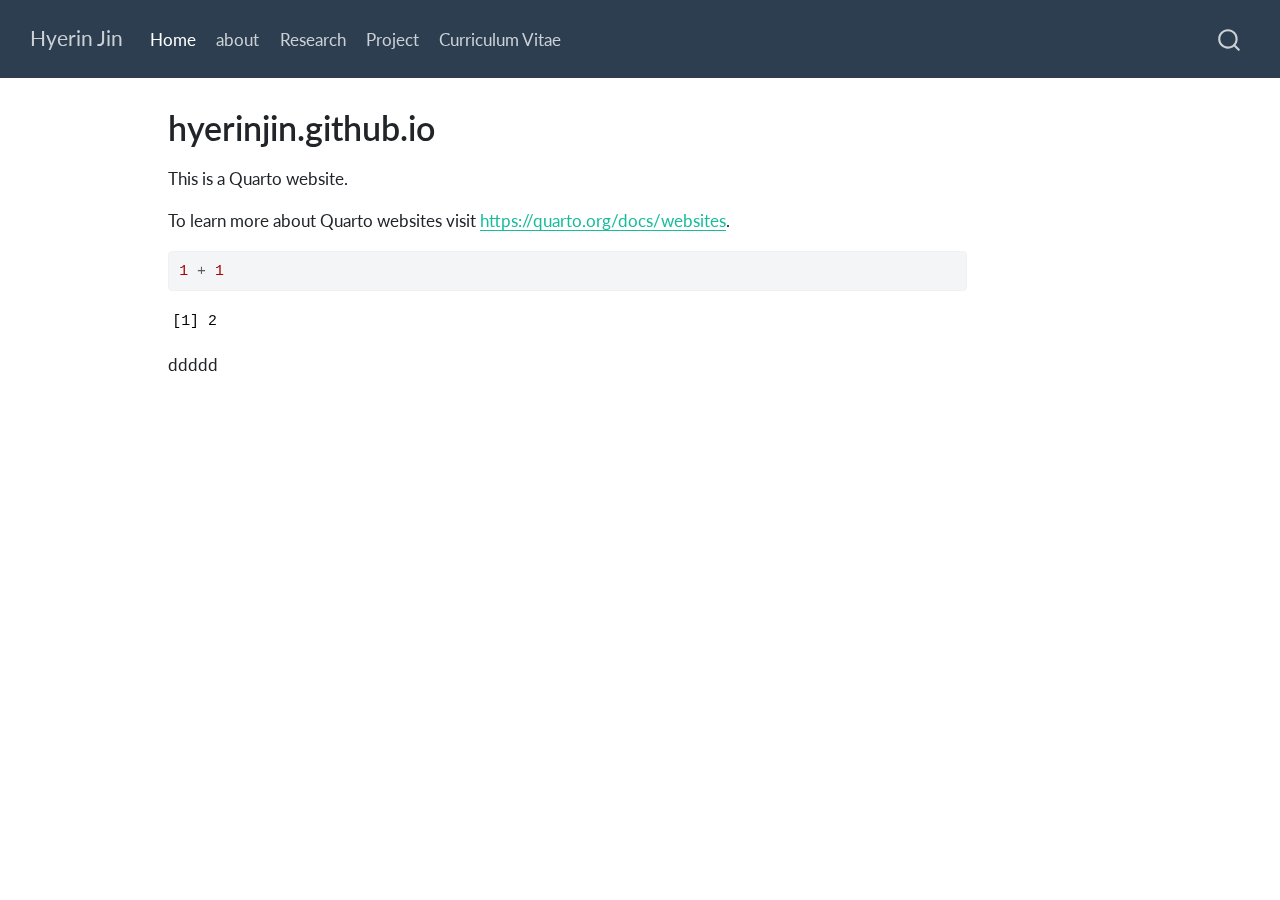
<file: index.html>
<!DOCTYPE html>
<html xmlns="http://www.w3.org/1999/xhtml" lang="en" xml:lang="en"><head>

<meta charset="utf-8">
<meta name="generator" content="quarto-1.5.4">

<meta name="viewport" content="width=device-width, initial-scale=1.0, user-scalable=yes">


<title>Hyerin Jin – hyerinjin.github.io</title>
<style>
code{white-space: pre-wrap;}
span.smallcaps{font-variant: small-caps;}
div.columns{display: flex; gap: min(4vw, 1.5em);}
div.column{flex: auto; overflow-x: auto;}
div.hanging-indent{margin-left: 1.5em; text-indent: -1.5em;}
ul.task-list{list-style: none;}
ul.task-list li input[type="checkbox"] {
  width: 0.8em;
  margin: 0 0.8em 0.2em -1em; /* quarto-specific, see https://github.com/quarto-dev/quarto-cli/issues/4556 */ 
  vertical-align: middle;
}
/* CSS for syntax highlighting */
pre > code.sourceCode { white-space: pre; position: relative; }
pre > code.sourceCode > span { line-height: 1.25; }
pre > code.sourceCode > span:empty { height: 1.2em; }
.sourceCode { overflow: visible; }
code.sourceCode > span { color: inherit; text-decoration: inherit; }
div.sourceCode { margin: 1em 0; }
pre.sourceCode { margin: 0; }
@media screen {
div.sourceCode { overflow: auto; }
}
@media print {
pre > code.sourceCode { white-space: pre-wrap; }
pre > code.sourceCode > span { text-indent: -5em; padding-left: 5em; }
}
pre.numberSource code
  { counter-reset: source-line 0; }
pre.numberSource code > span
  { position: relative; left: -4em; counter-increment: source-line; }
pre.numberSource code > span > a:first-child::before
  { content: counter(source-line);
    position: relative; left: -1em; text-align: right; vertical-align: baseline;
    border: none; display: inline-block;
    -webkit-touch-callout: none; -webkit-user-select: none;
    -khtml-user-select: none; -moz-user-select: none;
    -ms-user-select: none; user-select: none;
    padding: 0 4px; width: 4em;
  }
pre.numberSource { margin-left: 3em;  padding-left: 4px; }
div.sourceCode
  {   }
@media screen {
pre > code.sourceCode > span > a:first-child::before { text-decoration: underline; }
}
</style>


<script src="site_libs/quarto-nav/quarto-nav.js"></script>
<script src="site_libs/quarto-nav/headroom.min.js"></script>
<script src="site_libs/clipboard/clipboard.min.js"></script>
<script src="site_libs/quarto-search/autocomplete.umd.js"></script>
<script src="site_libs/quarto-search/fuse.min.js"></script>
<script src="site_libs/quarto-search/quarto-search.js"></script>
<meta name="quarto:offset" content="./">
<script src="site_libs/quarto-html/quarto.js"></script>
<script src="site_libs/quarto-html/popper.min.js"></script>
<script src="site_libs/quarto-html/tippy.umd.min.js"></script>
<script src="site_libs/quarto-html/anchor.min.js"></script>
<link href="site_libs/quarto-html/tippy.css" rel="stylesheet">
<link href="site_libs/quarto-html/quarto-syntax-highlighting.css" rel="stylesheet" id="quarto-text-highlighting-styles">
<script src="site_libs/bootstrap/bootstrap.min.js"></script>
<link href="site_libs/bootstrap/bootstrap-icons.css" rel="stylesheet">
<link href="site_libs/bootstrap/bootstrap.min.css" rel="stylesheet" id="quarto-bootstrap" data-mode="light">
<script id="quarto-search-options" type="application/json">{
  "location": "navbar",
  "copy-button": false,
  "collapse-after": 3,
  "panel-placement": "end",
  "type": "overlay",
  "limit": 50,
  "keyboard-shortcut": [
    "f",
    "/",
    "s"
  ],
  "show-item-context": false,
  "language": {
    "search-no-results-text": "No results",
    "search-matching-documents-text": "matching documents",
    "search-copy-link-title": "Copy link to search",
    "search-hide-matches-text": "Hide additional matches",
    "search-more-match-text": "more match in this document",
    "search-more-matches-text": "more matches in this document",
    "search-clear-button-title": "Clear",
    "search-text-placeholder": "",
    "search-detached-cancel-button-title": "Cancel",
    "search-submit-button-title": "Submit",
    "search-label": "Search"
  }
}</script>


<link rel="stylesheet" href="styles.css">
</head>

<body class="nav-fixed">

<div id="quarto-search-results"></div>
  <header id="quarto-header" class="headroom fixed-top">
    <nav class="navbar navbar-expand-lg " data-bs-theme="dark">
      <div class="navbar-container container-fluid">
      <div class="navbar-brand-container mx-auto">
    <a class="navbar-brand" href="./index.html">
    <span class="navbar-title">Hyerin Jin</span>
    </a>
  </div>
            <div id="quarto-search" class="" title="Search"></div>
          <button class="navbar-toggler" type="button" data-bs-toggle="collapse" data-bs-target="#navbarCollapse" aria-controls="navbarCollapse" aria-expanded="false" aria-label="Toggle navigation" onclick="if (window.quartoToggleHeadroom) { window.quartoToggleHeadroom(); }">
  <span class="navbar-toggler-icon"></span>
</button>
          <div class="collapse navbar-collapse" id="navbarCollapse">
            <ul class="navbar-nav navbar-nav-scroll me-auto">
  <li class="nav-item">
    <a class="nav-link active" href="./index.html" aria-current="page"> 
<span class="menu-text">Home</span></a>
  </li>  
  <li class="nav-item">
    <a class="nav-link" href="./about.html"> 
<span class="menu-text">about</span></a>
  </li>  
  <li class="nav-item">
    <a class="nav-link" href="./research.html"> 
<span class="menu-text">Research</span></a>
  </li>  
  <li class="nav-item">
    <a class="nav-link" href="./project.html"> 
<span class="menu-text">Project</span></a>
  </li>  
  <li class="nav-item">
    <a class="nav-link" href="./hyerin CV.pdf"> 
<span class="menu-text">Curriculum Vitae</span></a>
  </li>  
</ul>
          </div> <!-- /navcollapse -->
          <div class="quarto-navbar-tools">
</div>
      </div> <!-- /container-fluid -->
    </nav>
</header>
<!-- content -->
<div id="quarto-content" class="quarto-container page-columns page-rows-contents page-layout-article page-navbar">
<!-- sidebar -->
<!-- margin-sidebar -->
    <div id="quarto-margin-sidebar" class="sidebar margin-sidebar zindex-bottom">
        
    </div>
<!-- main -->
<main class="content" id="quarto-document-content">

<header id="title-block-header" class="quarto-title-block default">
<div class="quarto-title">
<h1 class="title">hyerinjin.github.io</h1>
</div>



<div class="quarto-title-meta">

    
  
    
  </div>
  


</header>


<p>This is a Quarto website.</p>
<p>To learn more about Quarto websites visit <a href="https://quarto.org/docs/websites" class="uri">https://quarto.org/docs/websites</a>.</p>
<div class="cell">
<div class="sourceCode cell-code" id="cb1"><pre class="sourceCode r code-with-copy"><code class="sourceCode r"><span id="cb1-1"><a href="#cb1-1" aria-hidden="true" tabindex="-1"></a><span class="dv">1</span> <span class="sc">+</span> <span class="dv">1</span></span></code><button title="Copy to Clipboard" class="code-copy-button"><i class="bi"></i></button></pre></div>
<div class="cell-output cell-output-stdout">
<pre><code>[1] 2</code></pre>
</div>
</div>
<p>ddddd</p>



</main> <!-- /main -->
<script id="quarto-html-after-body" type="application/javascript">
window.document.addEventListener("DOMContentLoaded", function (event) {
  const toggleBodyColorMode = (bsSheetEl) => {
    const mode = bsSheetEl.getAttribute("data-mode");
    const bodyEl = window.document.querySelector("body");
    if (mode === "dark") {
      bodyEl.classList.add("quarto-dark");
      bodyEl.classList.remove("quarto-light");
    } else {
      bodyEl.classList.add("quarto-light");
      bodyEl.classList.remove("quarto-dark");
    }
  }
  const toggleBodyColorPrimary = () => {
    const bsSheetEl = window.document.querySelector("link#quarto-bootstrap");
    if (bsSheetEl) {
      toggleBodyColorMode(bsSheetEl);
    }
  }
  toggleBodyColorPrimary();  
  const icon = "";
  const anchorJS = new window.AnchorJS();
  anchorJS.options = {
    placement: 'right',
    icon: icon
  };
  anchorJS.add('.anchored');
  const isCodeAnnotation = (el) => {
    for (const clz of el.classList) {
      if (clz.startsWith('code-annotation-')) {                     
        return true;
      }
    }
    return false;
  }
  const clipboard = new window.ClipboardJS('.code-copy-button', {
    text: function(trigger) {
      const codeEl = trigger.previousElementSibling.cloneNode(true);
      for (const childEl of codeEl.children) {
        if (isCodeAnnotation(childEl)) {
          childEl.remove();
        }
      }
      return codeEl.innerText;
    }
  });
  clipboard.on('success', function(e) {
    // button target
    const button = e.trigger;
    // don't keep focus
    button.blur();
    // flash "checked"
    button.classList.add('code-copy-button-checked');
    var currentTitle = button.getAttribute("title");
    button.setAttribute("title", "Copied!");
    let tooltip;
    if (window.bootstrap) {
      button.setAttribute("data-bs-toggle", "tooltip");
      button.setAttribute("data-bs-placement", "left");
      button.setAttribute("data-bs-title", "Copied!");
      tooltip = new bootstrap.Tooltip(button, 
        { trigger: "manual", 
          customClass: "code-copy-button-tooltip",
          offset: [0, -8]});
      tooltip.show();    
    }
    setTimeout(function() {
      if (tooltip) {
        tooltip.hide();
        button.removeAttribute("data-bs-title");
        button.removeAttribute("data-bs-toggle");
        button.removeAttribute("data-bs-placement");
      }
      button.setAttribute("title", currentTitle);
      button.classList.remove('code-copy-button-checked');
    }, 1000);
    // clear code selection
    e.clearSelection();
  });
  function tippyHover(el, contentFn, onTriggerFn, onUntriggerFn) {
    const config = {
      allowHTML: true,
      maxWidth: 500,
      delay: 100,
      arrow: false,
      appendTo: function(el) {
          return el.parentElement;
      },
      interactive: true,
      interactiveBorder: 10,
      theme: 'quarto',
      placement: 'bottom-start',
    };
    if (contentFn) {
      config.content = contentFn;
    }
    if (onTriggerFn) {
      config.onTrigger = onTriggerFn;
    }
    if (onUntriggerFn) {
      config.onUntrigger = onUntriggerFn;
    }
    window.tippy(el, config); 
  }
  const noterefs = window.document.querySelectorAll('a[role="doc-noteref"]');
  for (var i=0; i<noterefs.length; i++) {
    const ref = noterefs[i];
    tippyHover(ref, function() {
      // use id or data attribute instead here
      let href = ref.getAttribute('data-footnote-href') || ref.getAttribute('href');
      try { href = new URL(href).hash; } catch {}
      const id = href.replace(/^#\/?/, "");
      const note = window.document.getElementById(id);
      return note.innerHTML;
    });
  }
  const xrefs = window.document.querySelectorAll('a.quarto-xref');
  const processXRef = (id, note) => {
    // Strip column container classes
    const stripColumnClz = (el) => {
      el.classList.remove("page-full", "page-columns");
      if (el.children) {
        for (const child of el.children) {
          stripColumnClz(child);
        }
      }
    }
    stripColumnClz(note)
    if (id === null || id.startsWith('sec-')) {
      // Special case sections, only their first couple elements
      const container = document.createElement("div");
      if (note.children && note.children.length > 2) {
        container.appendChild(note.children[0].cloneNode(true));
        for (let i = 1; i < note.children.length; i++) {
          const child = note.children[i];
          if (child.tagName === "P" && child.innerText === "") {
            continue;
          } else {
            container.appendChild(child.cloneNode(true));
            break;
          }
        }
        if (window.Quarto?.typesetMath) {
          window.Quarto.typesetMath(container);
        }
        return container.innerHTML
      } else {
        if (window.Quarto?.typesetMath) {
          window.Quarto.typesetMath(note);
        }
        return note.innerHTML;
      }
    } else {
      // Remove any anchor links if they are present
      const anchorLink = note.querySelector('a.anchorjs-link');
      if (anchorLink) {
        anchorLink.remove();
      }
      if (window.Quarto?.typesetMath) {
        window.Quarto.typesetMath(note);
      }
      // TODO in 1.5, we should make sure this works without a callout special case
      if (note.classList.contains("callout")) {
        return note.outerHTML;
      } else {
        return note.innerHTML;
      }
    }
  }
  for (var i=0; i<xrefs.length; i++) {
    const xref = xrefs[i];
    tippyHover(xref, undefined, function(instance) {
      instance.disable();
      let url = xref.getAttribute('href');
      let hash = undefined; 
      if (url.startsWith('#')) {
        hash = url;
      } else {
        try { hash = new URL(url).hash; } catch {}
      }
      if (hash) {
        const id = hash.replace(/^#\/?/, "");
        const note = window.document.getElementById(id);
        if (note !== null) {
          try {
            const html = processXRef(id, note.cloneNode(true));
            instance.setContent(html);
          } finally {
            instance.enable();
            instance.show();
          }
        } else {
          // See if we can fetch this
          fetch(url.split('#')[0])
          .then(res => res.text())
          .then(html => {
            const parser = new DOMParser();
            const htmlDoc = parser.parseFromString(html, "text/html");
            const note = htmlDoc.getElementById(id);
            if (note !== null) {
              const html = processXRef(id, note);
              instance.setContent(html);
            } 
          }).finally(() => {
            instance.enable();
            instance.show();
          });
        }
      } else {
        // See if we can fetch a full url (with no hash to target)
        // This is a special case and we should probably do some content thinning / targeting
        fetch(url)
        .then(res => res.text())
        .then(html => {
          const parser = new DOMParser();
          const htmlDoc = parser.parseFromString(html, "text/html");
          const note = htmlDoc.querySelector('main.content');
          if (note !== null) {
            // This should only happen for chapter cross references
            // (since there is no id in the URL)
            // remove the first header
            if (note.children.length > 0 && note.children[0].tagName === "HEADER") {
              note.children[0].remove();
            }
            const html = processXRef(null, note);
            instance.setContent(html);
          } 
        }).finally(() => {
          instance.enable();
          instance.show();
        });
      }
    }, function(instance) {
    });
  }
      let selectedAnnoteEl;
      const selectorForAnnotation = ( cell, annotation) => {
        let cellAttr = 'data-code-cell="' + cell + '"';
        let lineAttr = 'data-code-annotation="' +  annotation + '"';
        const selector = 'span[' + cellAttr + '][' + lineAttr + ']';
        return selector;
      }
      const selectCodeLines = (annoteEl) => {
        const doc = window.document;
        const targetCell = annoteEl.getAttribute("data-target-cell");
        const targetAnnotation = annoteEl.getAttribute("data-target-annotation");
        const annoteSpan = window.document.querySelector(selectorForAnnotation(targetCell, targetAnnotation));
        const lines = annoteSpan.getAttribute("data-code-lines").split(",");
        const lineIds = lines.map((line) => {
          return targetCell + "-" + line;
        })
        let top = null;
        let height = null;
        let parent = null;
        if (lineIds.length > 0) {
            //compute the position of the single el (top and bottom and make a div)
            const el = window.document.getElementById(lineIds[0]);
            top = el.offsetTop;
            height = el.offsetHeight;
            parent = el.parentElement.parentElement;
          if (lineIds.length > 1) {
            const lastEl = window.document.getElementById(lineIds[lineIds.length - 1]);
            const bottom = lastEl.offsetTop + lastEl.offsetHeight;
            height = bottom - top;
          }
          if (top !== null && height !== null && parent !== null) {
            // cook up a div (if necessary) and position it 
            let div = window.document.getElementById("code-annotation-line-highlight");
            if (div === null) {
              div = window.document.createElement("div");
              div.setAttribute("id", "code-annotation-line-highlight");
              div.style.position = 'absolute';
              parent.appendChild(div);
            }
            div.style.top = top - 2 + "px";
            div.style.height = height + 4 + "px";
            div.style.left = 0;
            let gutterDiv = window.document.getElementById("code-annotation-line-highlight-gutter");
            if (gutterDiv === null) {
              gutterDiv = window.document.createElement("div");
              gutterDiv.setAttribute("id", "code-annotation-line-highlight-gutter");
              gutterDiv.style.position = 'absolute';
              const codeCell = window.document.getElementById(targetCell);
              const gutter = codeCell.querySelector('.code-annotation-gutter');
              gutter.appendChild(gutterDiv);
            }
            gutterDiv.style.top = top - 2 + "px";
            gutterDiv.style.height = height + 4 + "px";
          }
          selectedAnnoteEl = annoteEl;
        }
      };
      const unselectCodeLines = () => {
        const elementsIds = ["code-annotation-line-highlight", "code-annotation-line-highlight-gutter"];
        elementsIds.forEach((elId) => {
          const div = window.document.getElementById(elId);
          if (div) {
            div.remove();
          }
        });
        selectedAnnoteEl = undefined;
      };
        // Handle positioning of the toggle
    window.addEventListener(
      "resize",
      throttle(() => {
        elRect = undefined;
        if (selectedAnnoteEl) {
          selectCodeLines(selectedAnnoteEl);
        }
      }, 10)
    );
    function throttle(fn, ms) {
    let throttle = false;
    let timer;
      return (...args) => {
        if(!throttle) { // first call gets through
            fn.apply(this, args);
            throttle = true;
        } else { // all the others get throttled
            if(timer) clearTimeout(timer); // cancel #2
            timer = setTimeout(() => {
              fn.apply(this, args);
              timer = throttle = false;
            }, ms);
        }
      };
    }
      // Attach click handler to the DT
      const annoteDls = window.document.querySelectorAll('dt[data-target-cell]');
      for (const annoteDlNode of annoteDls) {
        annoteDlNode.addEventListener('click', (event) => {
          const clickedEl = event.target;
          if (clickedEl !== selectedAnnoteEl) {
            unselectCodeLines();
            const activeEl = window.document.querySelector('dt[data-target-cell].code-annotation-active');
            if (activeEl) {
              activeEl.classList.remove('code-annotation-active');
            }
            selectCodeLines(clickedEl);
            clickedEl.classList.add('code-annotation-active');
          } else {
            // Unselect the line
            unselectCodeLines();
            clickedEl.classList.remove('code-annotation-active');
          }
        });
      }
  const findCites = (el) => {
    const parentEl = el.parentElement;
    if (parentEl) {
      const cites = parentEl.dataset.cites;
      if (cites) {
        return {
          el,
          cites: cites.split(' ')
        };
      } else {
        return findCites(el.parentElement)
      }
    } else {
      return undefined;
    }
  };
  var bibliorefs = window.document.querySelectorAll('a[role="doc-biblioref"]');
  for (var i=0; i<bibliorefs.length; i++) {
    const ref = bibliorefs[i];
    const citeInfo = findCites(ref);
    if (citeInfo) {
      tippyHover(citeInfo.el, function() {
        var popup = window.document.createElement('div');
        citeInfo.cites.forEach(function(cite) {
          var citeDiv = window.document.createElement('div');
          citeDiv.classList.add('hanging-indent');
          citeDiv.classList.add('csl-entry');
          var biblioDiv = window.document.getElementById('ref-' + cite);
          if (biblioDiv) {
            citeDiv.innerHTML = biblioDiv.innerHTML;
          }
          popup.appendChild(citeDiv);
        });
        return popup.innerHTML;
      });
    }
  }
});
</script>
</div> <!-- /content -->




</body></html>
</file>
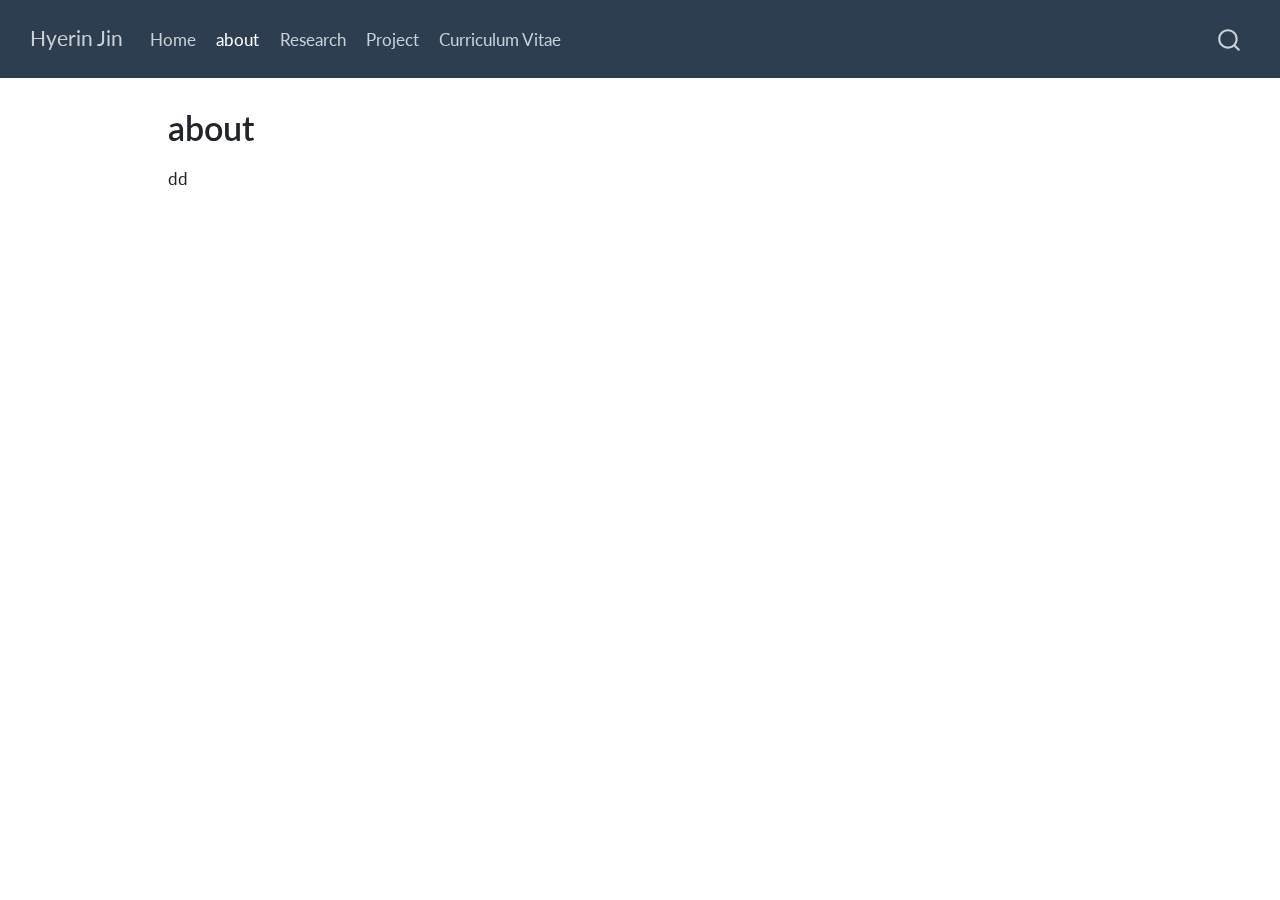
<file: about.html>
<!DOCTYPE html>
<html xmlns="http://www.w3.org/1999/xhtml" lang="en" xml:lang="en"><head>

<meta charset="utf-8">
<meta name="generator" content="quarto-1.5.4">

<meta name="viewport" content="width=device-width, initial-scale=1.0, user-scalable=yes">


<title>Hyerin Jin – about</title>
<style>
code{white-space: pre-wrap;}
span.smallcaps{font-variant: small-caps;}
div.columns{display: flex; gap: min(4vw, 1.5em);}
div.column{flex: auto; overflow-x: auto;}
div.hanging-indent{margin-left: 1.5em; text-indent: -1.5em;}
ul.task-list{list-style: none;}
ul.task-list li input[type="checkbox"] {
  width: 0.8em;
  margin: 0 0.8em 0.2em -1em; /* quarto-specific, see https://github.com/quarto-dev/quarto-cli/issues/4556 */ 
  vertical-align: middle;
}
</style>


<script src="site_libs/quarto-nav/quarto-nav.js"></script>
<script src="site_libs/quarto-nav/headroom.min.js"></script>
<script src="site_libs/clipboard/clipboard.min.js"></script>
<script src="site_libs/quarto-search/autocomplete.umd.js"></script>
<script src="site_libs/quarto-search/fuse.min.js"></script>
<script src="site_libs/quarto-search/quarto-search.js"></script>
<meta name="quarto:offset" content="./">
<script src="site_libs/quarto-html/quarto.js"></script>
<script src="site_libs/quarto-html/popper.min.js"></script>
<script src="site_libs/quarto-html/tippy.umd.min.js"></script>
<script src="site_libs/quarto-html/anchor.min.js"></script>
<link href="site_libs/quarto-html/tippy.css" rel="stylesheet">
<link href="site_libs/quarto-html/quarto-syntax-highlighting.css" rel="stylesheet" id="quarto-text-highlighting-styles">
<script src="site_libs/bootstrap/bootstrap.min.js"></script>
<link href="site_libs/bootstrap/bootstrap-icons.css" rel="stylesheet">
<link href="site_libs/bootstrap/bootstrap.min.css" rel="stylesheet" id="quarto-bootstrap" data-mode="light">
<script id="quarto-search-options" type="application/json">{
  "location": "navbar",
  "copy-button": false,
  "collapse-after": 3,
  "panel-placement": "end",
  "type": "overlay",
  "limit": 50,
  "keyboard-shortcut": [
    "f",
    "/",
    "s"
  ],
  "show-item-context": false,
  "language": {
    "search-no-results-text": "No results",
    "search-matching-documents-text": "matching documents",
    "search-copy-link-title": "Copy link to search",
    "search-hide-matches-text": "Hide additional matches",
    "search-more-match-text": "more match in this document",
    "search-more-matches-text": "more matches in this document",
    "search-clear-button-title": "Clear",
    "search-text-placeholder": "",
    "search-detached-cancel-button-title": "Cancel",
    "search-submit-button-title": "Submit",
    "search-label": "Search"
  }
}</script>


<link rel="stylesheet" href="styles.css">
</head>

<body class="nav-fixed">

<div id="quarto-search-results"></div>
  <header id="quarto-header" class="headroom fixed-top">
    <nav class="navbar navbar-expand-lg " data-bs-theme="dark">
      <div class="navbar-container container-fluid">
      <div class="navbar-brand-container mx-auto">
    <a class="navbar-brand" href="./index.html">
    <span class="navbar-title">Hyerin Jin</span>
    </a>
  </div>
            <div id="quarto-search" class="" title="Search"></div>
          <button class="navbar-toggler" type="button" data-bs-toggle="collapse" data-bs-target="#navbarCollapse" aria-controls="navbarCollapse" aria-expanded="false" aria-label="Toggle navigation" onclick="if (window.quartoToggleHeadroom) { window.quartoToggleHeadroom(); }">
  <span class="navbar-toggler-icon"></span>
</button>
          <div class="collapse navbar-collapse" id="navbarCollapse">
            <ul class="navbar-nav navbar-nav-scroll me-auto">
  <li class="nav-item">
    <a class="nav-link" href="./index.html"> 
<span class="menu-text">Home</span></a>
  </li>  
  <li class="nav-item">
    <a class="nav-link active" href="./about.html" aria-current="page"> 
<span class="menu-text">about</span></a>
  </li>  
  <li class="nav-item">
    <a class="nav-link" href="./research.html"> 
<span class="menu-text">Research</span></a>
  </li>  
  <li class="nav-item">
    <a class="nav-link" href="./project.html"> 
<span class="menu-text">Project</span></a>
  </li>  
  <li class="nav-item">
    <a class="nav-link" href="./hyerin CV.pdf"> 
<span class="menu-text">Curriculum Vitae</span></a>
  </li>  
</ul>
          </div> <!-- /navcollapse -->
          <div class="quarto-navbar-tools">
</div>
      </div> <!-- /container-fluid -->
    </nav>
</header>
<!-- content -->
<div id="quarto-content" class="quarto-container page-columns page-rows-contents page-layout-article page-navbar">
<!-- sidebar -->
<!-- margin-sidebar -->
    <div id="quarto-margin-sidebar" class="sidebar margin-sidebar zindex-bottom">
        
    </div>
<!-- main -->
<main class="content" id="quarto-document-content">

<header id="title-block-header" class="quarto-title-block default">
<div class="quarto-title">
<h1 class="title">about</h1>
</div>



<div class="quarto-title-meta">

    
  
    
  </div>
  


</header>


<p>dd</p>



</main> <!-- /main -->
<script id="quarto-html-after-body" type="application/javascript">
window.document.addEventListener("DOMContentLoaded", function (event) {
  const toggleBodyColorMode = (bsSheetEl) => {
    const mode = bsSheetEl.getAttribute("data-mode");
    const bodyEl = window.document.querySelector("body");
    if (mode === "dark") {
      bodyEl.classList.add("quarto-dark");
      bodyEl.classList.remove("quarto-light");
    } else {
      bodyEl.classList.add("quarto-light");
      bodyEl.classList.remove("quarto-dark");
    }
  }
  const toggleBodyColorPrimary = () => {
    const bsSheetEl = window.document.querySelector("link#quarto-bootstrap");
    if (bsSheetEl) {
      toggleBodyColorMode(bsSheetEl);
    }
  }
  toggleBodyColorPrimary();  
  const icon = "";
  const anchorJS = new window.AnchorJS();
  anchorJS.options = {
    placement: 'right',
    icon: icon
  };
  anchorJS.add('.anchored');
  const isCodeAnnotation = (el) => {
    for (const clz of el.classList) {
      if (clz.startsWith('code-annotation-')) {                     
        return true;
      }
    }
    return false;
  }
  const clipboard = new window.ClipboardJS('.code-copy-button', {
    text: function(trigger) {
      const codeEl = trigger.previousElementSibling.cloneNode(true);
      for (const childEl of codeEl.children) {
        if (isCodeAnnotation(childEl)) {
          childEl.remove();
        }
      }
      return codeEl.innerText;
    }
  });
  clipboard.on('success', function(e) {
    // button target
    const button = e.trigger;
    // don't keep focus
    button.blur();
    // flash "checked"
    button.classList.add('code-copy-button-checked');
    var currentTitle = button.getAttribute("title");
    button.setAttribute("title", "Copied!");
    let tooltip;
    if (window.bootstrap) {
      button.setAttribute("data-bs-toggle", "tooltip");
      button.setAttribute("data-bs-placement", "left");
      button.setAttribute("data-bs-title", "Copied!");
      tooltip = new bootstrap.Tooltip(button, 
        { trigger: "manual", 
          customClass: "code-copy-button-tooltip",
          offset: [0, -8]});
      tooltip.show();    
    }
    setTimeout(function() {
      if (tooltip) {
        tooltip.hide();
        button.removeAttribute("data-bs-title");
        button.removeAttribute("data-bs-toggle");
        button.removeAttribute("data-bs-placement");
      }
      button.setAttribute("title", currentTitle);
      button.classList.remove('code-copy-button-checked');
    }, 1000);
    // clear code selection
    e.clearSelection();
  });
  function tippyHover(el, contentFn, onTriggerFn, onUntriggerFn) {
    const config = {
      allowHTML: true,
      maxWidth: 500,
      delay: 100,
      arrow: false,
      appendTo: function(el) {
          return el.parentElement;
      },
      interactive: true,
      interactiveBorder: 10,
      theme: 'quarto',
      placement: 'bottom-start',
    };
    if (contentFn) {
      config.content = contentFn;
    }
    if (onTriggerFn) {
      config.onTrigger = onTriggerFn;
    }
    if (onUntriggerFn) {
      config.onUntrigger = onUntriggerFn;
    }
    window.tippy(el, config); 
  }
  const noterefs = window.document.querySelectorAll('a[role="doc-noteref"]');
  for (var i=0; i<noterefs.length; i++) {
    const ref = noterefs[i];
    tippyHover(ref, function() {
      // use id or data attribute instead here
      let href = ref.getAttribute('data-footnote-href') || ref.getAttribute('href');
      try { href = new URL(href).hash; } catch {}
      const id = href.replace(/^#\/?/, "");
      const note = window.document.getElementById(id);
      return note.innerHTML;
    });
  }
  const xrefs = window.document.querySelectorAll('a.quarto-xref');
  const processXRef = (id, note) => {
    // Strip column container classes
    const stripColumnClz = (el) => {
      el.classList.remove("page-full", "page-columns");
      if (el.children) {
        for (const child of el.children) {
          stripColumnClz(child);
        }
      }
    }
    stripColumnClz(note)
    if (id === null || id.startsWith('sec-')) {
      // Special case sections, only their first couple elements
      const container = document.createElement("div");
      if (note.children && note.children.length > 2) {
        container.appendChild(note.children[0].cloneNode(true));
        for (let i = 1; i < note.children.length; i++) {
          const child = note.children[i];
          if (child.tagName === "P" && child.innerText === "") {
            continue;
          } else {
            container.appendChild(child.cloneNode(true));
            break;
          }
        }
        if (window.Quarto?.typesetMath) {
          window.Quarto.typesetMath(container);
        }
        return container.innerHTML
      } else {
        if (window.Quarto?.typesetMath) {
          window.Quarto.typesetMath(note);
        }
        return note.innerHTML;
      }
    } else {
      // Remove any anchor links if they are present
      const anchorLink = note.querySelector('a.anchorjs-link');
      if (anchorLink) {
        anchorLink.remove();
      }
      if (window.Quarto?.typesetMath) {
        window.Quarto.typesetMath(note);
      }
      // TODO in 1.5, we should make sure this works without a callout special case
      if (note.classList.contains("callout")) {
        return note.outerHTML;
      } else {
        return note.innerHTML;
      }
    }
  }
  for (var i=0; i<xrefs.length; i++) {
    const xref = xrefs[i];
    tippyHover(xref, undefined, function(instance) {
      instance.disable();
      let url = xref.getAttribute('href');
      let hash = undefined; 
      if (url.startsWith('#')) {
        hash = url;
      } else {
        try { hash = new URL(url).hash; } catch {}
      }
      if (hash) {
        const id = hash.replace(/^#\/?/, "");
        const note = window.document.getElementById(id);
        if (note !== null) {
          try {
            const html = processXRef(id, note.cloneNode(true));
            instance.setContent(html);
          } finally {
            instance.enable();
            instance.show();
          }
        } else {
          // See if we can fetch this
          fetch(url.split('#')[0])
          .then(res => res.text())
          .then(html => {
            const parser = new DOMParser();
            const htmlDoc = parser.parseFromString(html, "text/html");
            const note = htmlDoc.getElementById(id);
            if (note !== null) {
              const html = processXRef(id, note);
              instance.setContent(html);
            } 
          }).finally(() => {
            instance.enable();
            instance.show();
          });
        }
      } else {
        // See if we can fetch a full url (with no hash to target)
        // This is a special case and we should probably do some content thinning / targeting
        fetch(url)
        .then(res => res.text())
        .then(html => {
          const parser = new DOMParser();
          const htmlDoc = parser.parseFromString(html, "text/html");
          const note = htmlDoc.querySelector('main.content');
          if (note !== null) {
            // This should only happen for chapter cross references
            // (since there is no id in the URL)
            // remove the first header
            if (note.children.length > 0 && note.children[0].tagName === "HEADER") {
              note.children[0].remove();
            }
            const html = processXRef(null, note);
            instance.setContent(html);
          } 
        }).finally(() => {
          instance.enable();
          instance.show();
        });
      }
    }, function(instance) {
    });
  }
      let selectedAnnoteEl;
      const selectorForAnnotation = ( cell, annotation) => {
        let cellAttr = 'data-code-cell="' + cell + '"';
        let lineAttr = 'data-code-annotation="' +  annotation + '"';
        const selector = 'span[' + cellAttr + '][' + lineAttr + ']';
        return selector;
      }
      const selectCodeLines = (annoteEl) => {
        const doc = window.document;
        const targetCell = annoteEl.getAttribute("data-target-cell");
        const targetAnnotation = annoteEl.getAttribute("data-target-annotation");
        const annoteSpan = window.document.querySelector(selectorForAnnotation(targetCell, targetAnnotation));
        const lines = annoteSpan.getAttribute("data-code-lines").split(",");
        const lineIds = lines.map((line) => {
          return targetCell + "-" + line;
        })
        let top = null;
        let height = null;
        let parent = null;
        if (lineIds.length > 0) {
            //compute the position of the single el (top and bottom and make a div)
            const el = window.document.getElementById(lineIds[0]);
            top = el.offsetTop;
            height = el.offsetHeight;
            parent = el.parentElement.parentElement;
          if (lineIds.length > 1) {
            const lastEl = window.document.getElementById(lineIds[lineIds.length - 1]);
            const bottom = lastEl.offsetTop + lastEl.offsetHeight;
            height = bottom - top;
          }
          if (top !== null && height !== null && parent !== null) {
            // cook up a div (if necessary) and position it 
            let div = window.document.getElementById("code-annotation-line-highlight");
            if (div === null) {
              div = window.document.createElement("div");
              div.setAttribute("id", "code-annotation-line-highlight");
              div.style.position = 'absolute';
              parent.appendChild(div);
            }
            div.style.top = top - 2 + "px";
            div.style.height = height + 4 + "px";
            div.style.left = 0;
            let gutterDiv = window.document.getElementById("code-annotation-line-highlight-gutter");
            if (gutterDiv === null) {
              gutterDiv = window.document.createElement("div");
              gutterDiv.setAttribute("id", "code-annotation-line-highlight-gutter");
              gutterDiv.style.position = 'absolute';
              const codeCell = window.document.getElementById(targetCell);
              const gutter = codeCell.querySelector('.code-annotation-gutter');
              gutter.appendChild(gutterDiv);
            }
            gutterDiv.style.top = top - 2 + "px";
            gutterDiv.style.height = height + 4 + "px";
          }
          selectedAnnoteEl = annoteEl;
        }
      };
      const unselectCodeLines = () => {
        const elementsIds = ["code-annotation-line-highlight", "code-annotation-line-highlight-gutter"];
        elementsIds.forEach((elId) => {
          const div = window.document.getElementById(elId);
          if (div) {
            div.remove();
          }
        });
        selectedAnnoteEl = undefined;
      };
        // Handle positioning of the toggle
    window.addEventListener(
      "resize",
      throttle(() => {
        elRect = undefined;
        if (selectedAnnoteEl) {
          selectCodeLines(selectedAnnoteEl);
        }
      }, 10)
    );
    function throttle(fn, ms) {
    let throttle = false;
    let timer;
      return (...args) => {
        if(!throttle) { // first call gets through
            fn.apply(this, args);
            throttle = true;
        } else { // all the others get throttled
            if(timer) clearTimeout(timer); // cancel #2
            timer = setTimeout(() => {
              fn.apply(this, args);
              timer = throttle = false;
            }, ms);
        }
      };
    }
      // Attach click handler to the DT
      const annoteDls = window.document.querySelectorAll('dt[data-target-cell]');
      for (const annoteDlNode of annoteDls) {
        annoteDlNode.addEventListener('click', (event) => {
          const clickedEl = event.target;
          if (clickedEl !== selectedAnnoteEl) {
            unselectCodeLines();
            const activeEl = window.document.querySelector('dt[data-target-cell].code-annotation-active');
            if (activeEl) {
              activeEl.classList.remove('code-annotation-active');
            }
            selectCodeLines(clickedEl);
            clickedEl.classList.add('code-annotation-active');
          } else {
            // Unselect the line
            unselectCodeLines();
            clickedEl.classList.remove('code-annotation-active');
          }
        });
      }
  const findCites = (el) => {
    const parentEl = el.parentElement;
    if (parentEl) {
      const cites = parentEl.dataset.cites;
      if (cites) {
        return {
          el,
          cites: cites.split(' ')
        };
      } else {
        return findCites(el.parentElement)
      }
    } else {
      return undefined;
    }
  };
  var bibliorefs = window.document.querySelectorAll('a[role="doc-biblioref"]');
  for (var i=0; i<bibliorefs.length; i++) {
    const ref = bibliorefs[i];
    const citeInfo = findCites(ref);
    if (citeInfo) {
      tippyHover(citeInfo.el, function() {
        var popup = window.document.createElement('div');
        citeInfo.cites.forEach(function(cite) {
          var citeDiv = window.document.createElement('div');
          citeDiv.classList.add('hanging-indent');
          citeDiv.classList.add('csl-entry');
          var biblioDiv = window.document.getElementById('ref-' + cite);
          if (biblioDiv) {
            citeDiv.innerHTML = biblioDiv.innerHTML;
          }
          popup.appendChild(citeDiv);
        });
        return popup.innerHTML;
      });
    }
  }
});
</script>
</div> <!-- /content -->




</body></html>
</file>
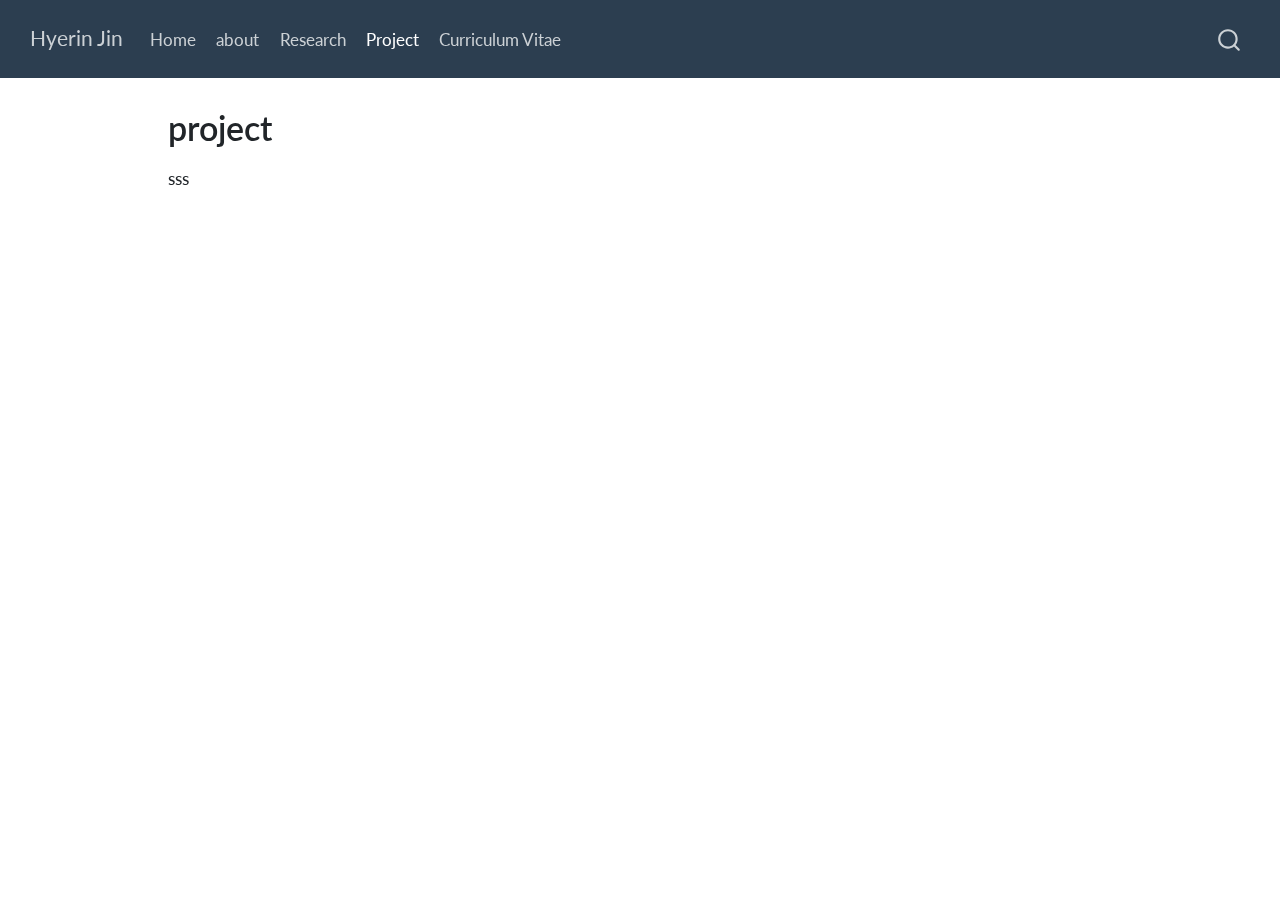
<file: project.html>
<!DOCTYPE html>
<html xmlns="http://www.w3.org/1999/xhtml" lang="en" xml:lang="en"><head>

<meta charset="utf-8">
<meta name="generator" content="quarto-1.5.4">

<meta name="viewport" content="width=device-width, initial-scale=1.0, user-scalable=yes">


<title>Hyerin Jin – project</title>
<style>
code{white-space: pre-wrap;}
span.smallcaps{font-variant: small-caps;}
div.columns{display: flex; gap: min(4vw, 1.5em);}
div.column{flex: auto; overflow-x: auto;}
div.hanging-indent{margin-left: 1.5em; text-indent: -1.5em;}
ul.task-list{list-style: none;}
ul.task-list li input[type="checkbox"] {
  width: 0.8em;
  margin: 0 0.8em 0.2em -1em; /* quarto-specific, see https://github.com/quarto-dev/quarto-cli/issues/4556 */ 
  vertical-align: middle;
}
</style>


<script src="site_libs/quarto-nav/quarto-nav.js"></script>
<script src="site_libs/quarto-nav/headroom.min.js"></script>
<script src="site_libs/clipboard/clipboard.min.js"></script>
<script src="site_libs/quarto-search/autocomplete.umd.js"></script>
<script src="site_libs/quarto-search/fuse.min.js"></script>
<script src="site_libs/quarto-search/quarto-search.js"></script>
<meta name="quarto:offset" content="./">
<script src="site_libs/quarto-html/quarto.js"></script>
<script src="site_libs/quarto-html/popper.min.js"></script>
<script src="site_libs/quarto-html/tippy.umd.min.js"></script>
<script src="site_libs/quarto-html/anchor.min.js"></script>
<link href="site_libs/quarto-html/tippy.css" rel="stylesheet">
<link href="site_libs/quarto-html/quarto-syntax-highlighting.css" rel="stylesheet" id="quarto-text-highlighting-styles">
<script src="site_libs/bootstrap/bootstrap.min.js"></script>
<link href="site_libs/bootstrap/bootstrap-icons.css" rel="stylesheet">
<link href="site_libs/bootstrap/bootstrap.min.css" rel="stylesheet" id="quarto-bootstrap" data-mode="light">
<script id="quarto-search-options" type="application/json">{
  "location": "navbar",
  "copy-button": false,
  "collapse-after": 3,
  "panel-placement": "end",
  "type": "overlay",
  "limit": 50,
  "keyboard-shortcut": [
    "f",
    "/",
    "s"
  ],
  "show-item-context": false,
  "language": {
    "search-no-results-text": "No results",
    "search-matching-documents-text": "matching documents",
    "search-copy-link-title": "Copy link to search",
    "search-hide-matches-text": "Hide additional matches",
    "search-more-match-text": "more match in this document",
    "search-more-matches-text": "more matches in this document",
    "search-clear-button-title": "Clear",
    "search-text-placeholder": "",
    "search-detached-cancel-button-title": "Cancel",
    "search-submit-button-title": "Submit",
    "search-label": "Search"
  }
}</script>


<link rel="stylesheet" href="styles.css">
</head>

<body class="nav-fixed">

<div id="quarto-search-results"></div>
  <header id="quarto-header" class="headroom fixed-top">
    <nav class="navbar navbar-expand-lg " data-bs-theme="dark">
      <div class="navbar-container container-fluid">
      <div class="navbar-brand-container mx-auto">
    <a class="navbar-brand" href="./index.html">
    <span class="navbar-title">Hyerin Jin</span>
    </a>
  </div>
            <div id="quarto-search" class="" title="Search"></div>
          <button class="navbar-toggler" type="button" data-bs-toggle="collapse" data-bs-target="#navbarCollapse" aria-controls="navbarCollapse" aria-expanded="false" aria-label="Toggle navigation" onclick="if (window.quartoToggleHeadroom) { window.quartoToggleHeadroom(); }">
  <span class="navbar-toggler-icon"></span>
</button>
          <div class="collapse navbar-collapse" id="navbarCollapse">
            <ul class="navbar-nav navbar-nav-scroll me-auto">
  <li class="nav-item">
    <a class="nav-link" href="./index.html"> 
<span class="menu-text">Home</span></a>
  </li>  
  <li class="nav-item">
    <a class="nav-link" href="./about.html"> 
<span class="menu-text">about</span></a>
  </li>  
  <li class="nav-item">
    <a class="nav-link" href="./research.html"> 
<span class="menu-text">Research</span></a>
  </li>  
  <li class="nav-item">
    <a class="nav-link active" href="./project.html" aria-current="page"> 
<span class="menu-text">Project</span></a>
  </li>  
  <li class="nav-item">
    <a class="nav-link" href="./hyerin CV.pdf"> 
<span class="menu-text">Curriculum Vitae</span></a>
  </li>  
</ul>
          </div> <!-- /navcollapse -->
          <div class="quarto-navbar-tools">
</div>
      </div> <!-- /container-fluid -->
    </nav>
</header>
<!-- content -->
<div id="quarto-content" class="quarto-container page-columns page-rows-contents page-layout-article page-navbar">
<!-- sidebar -->
<!-- margin-sidebar -->
    <div id="quarto-margin-sidebar" class="sidebar margin-sidebar zindex-bottom">
        
    </div>
<!-- main -->
<main class="content" id="quarto-document-content">

<header id="title-block-header" class="quarto-title-block default">
<div class="quarto-title">
<h1 class="title">project</h1>
</div>



<div class="quarto-title-meta">

    
  
    
  </div>
  


</header>


<p>sss</p>



</main> <!-- /main -->
<script id="quarto-html-after-body" type="application/javascript">
window.document.addEventListener("DOMContentLoaded", function (event) {
  const toggleBodyColorMode = (bsSheetEl) => {
    const mode = bsSheetEl.getAttribute("data-mode");
    const bodyEl = window.document.querySelector("body");
    if (mode === "dark") {
      bodyEl.classList.add("quarto-dark");
      bodyEl.classList.remove("quarto-light");
    } else {
      bodyEl.classList.add("quarto-light");
      bodyEl.classList.remove("quarto-dark");
    }
  }
  const toggleBodyColorPrimary = () => {
    const bsSheetEl = window.document.querySelector("link#quarto-bootstrap");
    if (bsSheetEl) {
      toggleBodyColorMode(bsSheetEl);
    }
  }
  toggleBodyColorPrimary();  
  const icon = "";
  const anchorJS = new window.AnchorJS();
  anchorJS.options = {
    placement: 'right',
    icon: icon
  };
  anchorJS.add('.anchored');
  const isCodeAnnotation = (el) => {
    for (const clz of el.classList) {
      if (clz.startsWith('code-annotation-')) {                     
        return true;
      }
    }
    return false;
  }
  const clipboard = new window.ClipboardJS('.code-copy-button', {
    text: function(trigger) {
      const codeEl = trigger.previousElementSibling.cloneNode(true);
      for (const childEl of codeEl.children) {
        if (isCodeAnnotation(childEl)) {
          childEl.remove();
        }
      }
      return codeEl.innerText;
    }
  });
  clipboard.on('success', function(e) {
    // button target
    const button = e.trigger;
    // don't keep focus
    button.blur();
    // flash "checked"
    button.classList.add('code-copy-button-checked');
    var currentTitle = button.getAttribute("title");
    button.setAttribute("title", "Copied!");
    let tooltip;
    if (window.bootstrap) {
      button.setAttribute("data-bs-toggle", "tooltip");
      button.setAttribute("data-bs-placement", "left");
      button.setAttribute("data-bs-title", "Copied!");
      tooltip = new bootstrap.Tooltip(button, 
        { trigger: "manual", 
          customClass: "code-copy-button-tooltip",
          offset: [0, -8]});
      tooltip.show();    
    }
    setTimeout(function() {
      if (tooltip) {
        tooltip.hide();
        button.removeAttribute("data-bs-title");
        button.removeAttribute("data-bs-toggle");
        button.removeAttribute("data-bs-placement");
      }
      button.setAttribute("title", currentTitle);
      button.classList.remove('code-copy-button-checked');
    }, 1000);
    // clear code selection
    e.clearSelection();
  });
  function tippyHover(el, contentFn, onTriggerFn, onUntriggerFn) {
    const config = {
      allowHTML: true,
      maxWidth: 500,
      delay: 100,
      arrow: false,
      appendTo: function(el) {
          return el.parentElement;
      },
      interactive: true,
      interactiveBorder: 10,
      theme: 'quarto',
      placement: 'bottom-start',
    };
    if (contentFn) {
      config.content = contentFn;
    }
    if (onTriggerFn) {
      config.onTrigger = onTriggerFn;
    }
    if (onUntriggerFn) {
      config.onUntrigger = onUntriggerFn;
    }
    window.tippy(el, config); 
  }
  const noterefs = window.document.querySelectorAll('a[role="doc-noteref"]');
  for (var i=0; i<noterefs.length; i++) {
    const ref = noterefs[i];
    tippyHover(ref, function() {
      // use id or data attribute instead here
      let href = ref.getAttribute('data-footnote-href') || ref.getAttribute('href');
      try { href = new URL(href).hash; } catch {}
      const id = href.replace(/^#\/?/, "");
      const note = window.document.getElementById(id);
      return note.innerHTML;
    });
  }
  const xrefs = window.document.querySelectorAll('a.quarto-xref');
  const processXRef = (id, note) => {
    // Strip column container classes
    const stripColumnClz = (el) => {
      el.classList.remove("page-full", "page-columns");
      if (el.children) {
        for (const child of el.children) {
          stripColumnClz(child);
        }
      }
    }
    stripColumnClz(note)
    if (id === null || id.startsWith('sec-')) {
      // Special case sections, only their first couple elements
      const container = document.createElement("div");
      if (note.children && note.children.length > 2) {
        container.appendChild(note.children[0].cloneNode(true));
        for (let i = 1; i < note.children.length; i++) {
          const child = note.children[i];
          if (child.tagName === "P" && child.innerText === "") {
            continue;
          } else {
            container.appendChild(child.cloneNode(true));
            break;
          }
        }
        if (window.Quarto?.typesetMath) {
          window.Quarto.typesetMath(container);
        }
        return container.innerHTML
      } else {
        if (window.Quarto?.typesetMath) {
          window.Quarto.typesetMath(note);
        }
        return note.innerHTML;
      }
    } else {
      // Remove any anchor links if they are present
      const anchorLink = note.querySelector('a.anchorjs-link');
      if (anchorLink) {
        anchorLink.remove();
      }
      if (window.Quarto?.typesetMath) {
        window.Quarto.typesetMath(note);
      }
      // TODO in 1.5, we should make sure this works without a callout special case
      if (note.classList.contains("callout")) {
        return note.outerHTML;
      } else {
        return note.innerHTML;
      }
    }
  }
  for (var i=0; i<xrefs.length; i++) {
    const xref = xrefs[i];
    tippyHover(xref, undefined, function(instance) {
      instance.disable();
      let url = xref.getAttribute('href');
      let hash = undefined; 
      if (url.startsWith('#')) {
        hash = url;
      } else {
        try { hash = new URL(url).hash; } catch {}
      }
      if (hash) {
        const id = hash.replace(/^#\/?/, "");
        const note = window.document.getElementById(id);
        if (note !== null) {
          try {
            const html = processXRef(id, note.cloneNode(true));
            instance.setContent(html);
          } finally {
            instance.enable();
            instance.show();
          }
        } else {
          // See if we can fetch this
          fetch(url.split('#')[0])
          .then(res => res.text())
          .then(html => {
            const parser = new DOMParser();
            const htmlDoc = parser.parseFromString(html, "text/html");
            const note = htmlDoc.getElementById(id);
            if (note !== null) {
              const html = processXRef(id, note);
              instance.setContent(html);
            } 
          }).finally(() => {
            instance.enable();
            instance.show();
          });
        }
      } else {
        // See if we can fetch a full url (with no hash to target)
        // This is a special case and we should probably do some content thinning / targeting
        fetch(url)
        .then(res => res.text())
        .then(html => {
          const parser = new DOMParser();
          const htmlDoc = parser.parseFromString(html, "text/html");
          const note = htmlDoc.querySelector('main.content');
          if (note !== null) {
            // This should only happen for chapter cross references
            // (since there is no id in the URL)
            // remove the first header
            if (note.children.length > 0 && note.children[0].tagName === "HEADER") {
              note.children[0].remove();
            }
            const html = processXRef(null, note);
            instance.setContent(html);
          } 
        }).finally(() => {
          instance.enable();
          instance.show();
        });
      }
    }, function(instance) {
    });
  }
      let selectedAnnoteEl;
      const selectorForAnnotation = ( cell, annotation) => {
        let cellAttr = 'data-code-cell="' + cell + '"';
        let lineAttr = 'data-code-annotation="' +  annotation + '"';
        const selector = 'span[' + cellAttr + '][' + lineAttr + ']';
        return selector;
      }
      const selectCodeLines = (annoteEl) => {
        const doc = window.document;
        const targetCell = annoteEl.getAttribute("data-target-cell");
        const targetAnnotation = annoteEl.getAttribute("data-target-annotation");
        const annoteSpan = window.document.querySelector(selectorForAnnotation(targetCell, targetAnnotation));
        const lines = annoteSpan.getAttribute("data-code-lines").split(",");
        const lineIds = lines.map((line) => {
          return targetCell + "-" + line;
        })
        let top = null;
        let height = null;
        let parent = null;
        if (lineIds.length > 0) {
            //compute the position of the single el (top and bottom and make a div)
            const el = window.document.getElementById(lineIds[0]);
            top = el.offsetTop;
            height = el.offsetHeight;
            parent = el.parentElement.parentElement;
          if (lineIds.length > 1) {
            const lastEl = window.document.getElementById(lineIds[lineIds.length - 1]);
            const bottom = lastEl.offsetTop + lastEl.offsetHeight;
            height = bottom - top;
          }
          if (top !== null && height !== null && parent !== null) {
            // cook up a div (if necessary) and position it 
            let div = window.document.getElementById("code-annotation-line-highlight");
            if (div === null) {
              div = window.document.createElement("div");
              div.setAttribute("id", "code-annotation-line-highlight");
              div.style.position = 'absolute';
              parent.appendChild(div);
            }
            div.style.top = top - 2 + "px";
            div.style.height = height + 4 + "px";
            div.style.left = 0;
            let gutterDiv = window.document.getElementById("code-annotation-line-highlight-gutter");
            if (gutterDiv === null) {
              gutterDiv = window.document.createElement("div");
              gutterDiv.setAttribute("id", "code-annotation-line-highlight-gutter");
              gutterDiv.style.position = 'absolute';
              const codeCell = window.document.getElementById(targetCell);
              const gutter = codeCell.querySelector('.code-annotation-gutter');
              gutter.appendChild(gutterDiv);
            }
            gutterDiv.style.top = top - 2 + "px";
            gutterDiv.style.height = height + 4 + "px";
          }
          selectedAnnoteEl = annoteEl;
        }
      };
      const unselectCodeLines = () => {
        const elementsIds = ["code-annotation-line-highlight", "code-annotation-line-highlight-gutter"];
        elementsIds.forEach((elId) => {
          const div = window.document.getElementById(elId);
          if (div) {
            div.remove();
          }
        });
        selectedAnnoteEl = undefined;
      };
        // Handle positioning of the toggle
    window.addEventListener(
      "resize",
      throttle(() => {
        elRect = undefined;
        if (selectedAnnoteEl) {
          selectCodeLines(selectedAnnoteEl);
        }
      }, 10)
    );
    function throttle(fn, ms) {
    let throttle = false;
    let timer;
      return (...args) => {
        if(!throttle) { // first call gets through
            fn.apply(this, args);
            throttle = true;
        } else { // all the others get throttled
            if(timer) clearTimeout(timer); // cancel #2
            timer = setTimeout(() => {
              fn.apply(this, args);
              timer = throttle = false;
            }, ms);
        }
      };
    }
      // Attach click handler to the DT
      const annoteDls = window.document.querySelectorAll('dt[data-target-cell]');
      for (const annoteDlNode of annoteDls) {
        annoteDlNode.addEventListener('click', (event) => {
          const clickedEl = event.target;
          if (clickedEl !== selectedAnnoteEl) {
            unselectCodeLines();
            const activeEl = window.document.querySelector('dt[data-target-cell].code-annotation-active');
            if (activeEl) {
              activeEl.classList.remove('code-annotation-active');
            }
            selectCodeLines(clickedEl);
            clickedEl.classList.add('code-annotation-active');
          } else {
            // Unselect the line
            unselectCodeLines();
            clickedEl.classList.remove('code-annotation-active');
          }
        });
      }
  const findCites = (el) => {
    const parentEl = el.parentElement;
    if (parentEl) {
      const cites = parentEl.dataset.cites;
      if (cites) {
        return {
          el,
          cites: cites.split(' ')
        };
      } else {
        return findCites(el.parentElement)
      }
    } else {
      return undefined;
    }
  };
  var bibliorefs = window.document.querySelectorAll('a[role="doc-biblioref"]');
  for (var i=0; i<bibliorefs.length; i++) {
    const ref = bibliorefs[i];
    const citeInfo = findCites(ref);
    if (citeInfo) {
      tippyHover(citeInfo.el, function() {
        var popup = window.document.createElement('div');
        citeInfo.cites.forEach(function(cite) {
          var citeDiv = window.document.createElement('div');
          citeDiv.classList.add('hanging-indent');
          citeDiv.classList.add('csl-entry');
          var biblioDiv = window.document.getElementById('ref-' + cite);
          if (biblioDiv) {
            citeDiv.innerHTML = biblioDiv.innerHTML;
          }
          popup.appendChild(citeDiv);
        });
        return popup.innerHTML;
      });
    }
  }
});
</script>
</div> <!-- /content -->




</body></html>
</file>
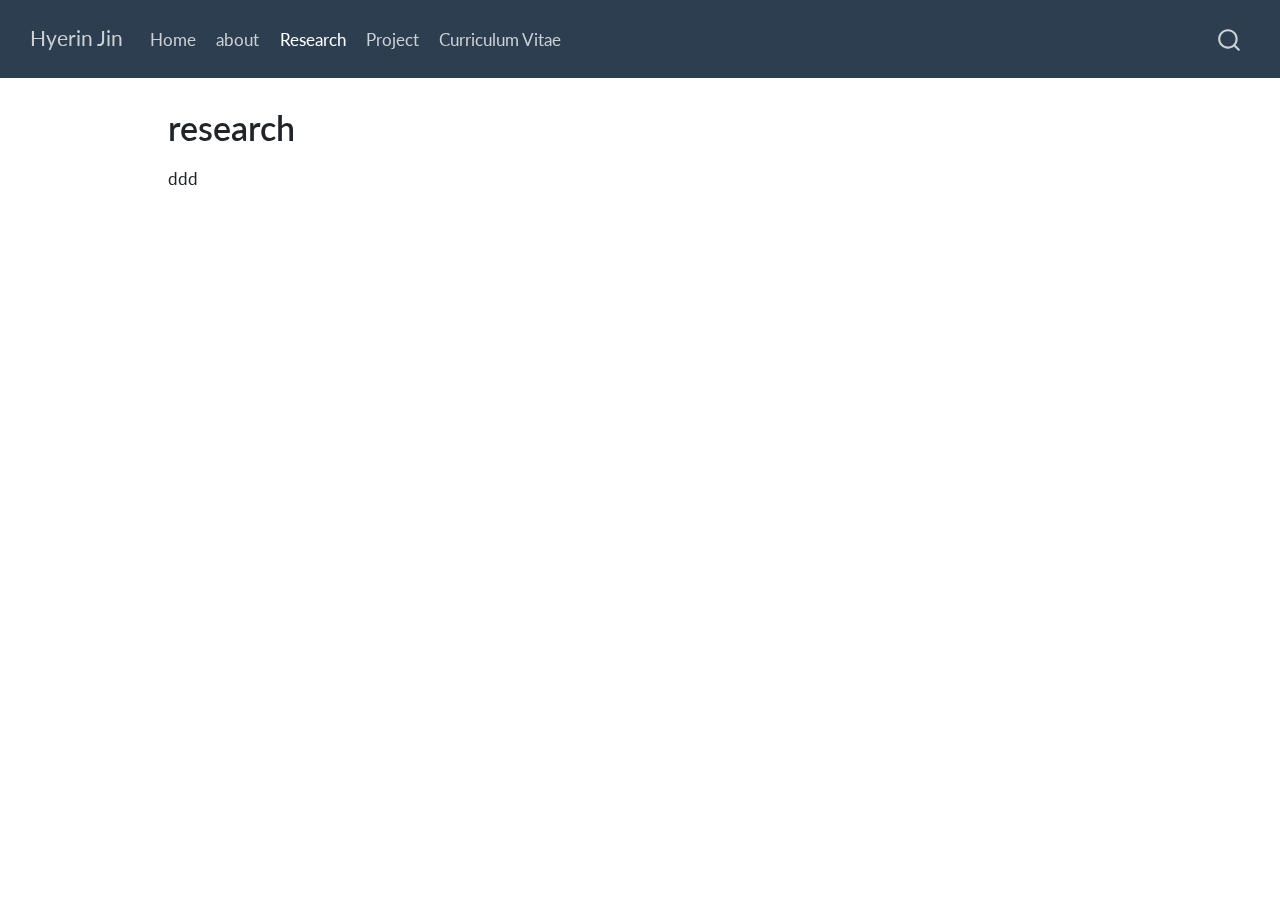
<file: research.html>
<!DOCTYPE html>
<html xmlns="http://www.w3.org/1999/xhtml" lang="en" xml:lang="en"><head>

<meta charset="utf-8">
<meta name="generator" content="quarto-1.5.4">

<meta name="viewport" content="width=device-width, initial-scale=1.0, user-scalable=yes">


<title>Hyerin Jin – research</title>
<style>
code{white-space: pre-wrap;}
span.smallcaps{font-variant: small-caps;}
div.columns{display: flex; gap: min(4vw, 1.5em);}
div.column{flex: auto; overflow-x: auto;}
div.hanging-indent{margin-left: 1.5em; text-indent: -1.5em;}
ul.task-list{list-style: none;}
ul.task-list li input[type="checkbox"] {
  width: 0.8em;
  margin: 0 0.8em 0.2em -1em; /* quarto-specific, see https://github.com/quarto-dev/quarto-cli/issues/4556 */ 
  vertical-align: middle;
}
</style>


<script src="site_libs/quarto-nav/quarto-nav.js"></script>
<script src="site_libs/quarto-nav/headroom.min.js"></script>
<script src="site_libs/clipboard/clipboard.min.js"></script>
<script src="site_libs/quarto-search/autocomplete.umd.js"></script>
<script src="site_libs/quarto-search/fuse.min.js"></script>
<script src="site_libs/quarto-search/quarto-search.js"></script>
<meta name="quarto:offset" content="./">
<script src="site_libs/quarto-html/quarto.js"></script>
<script src="site_libs/quarto-html/popper.min.js"></script>
<script src="site_libs/quarto-html/tippy.umd.min.js"></script>
<script src="site_libs/quarto-html/anchor.min.js"></script>
<link href="site_libs/quarto-html/tippy.css" rel="stylesheet">
<link href="site_libs/quarto-html/quarto-syntax-highlighting.css" rel="stylesheet" id="quarto-text-highlighting-styles">
<script src="site_libs/bootstrap/bootstrap.min.js"></script>
<link href="site_libs/bootstrap/bootstrap-icons.css" rel="stylesheet">
<link href="site_libs/bootstrap/bootstrap.min.css" rel="stylesheet" id="quarto-bootstrap" data-mode="light">
<script id="quarto-search-options" type="application/json">{
  "location": "navbar",
  "copy-button": false,
  "collapse-after": 3,
  "panel-placement": "end",
  "type": "overlay",
  "limit": 50,
  "keyboard-shortcut": [
    "f",
    "/",
    "s"
  ],
  "show-item-context": false,
  "language": {
    "search-no-results-text": "No results",
    "search-matching-documents-text": "matching documents",
    "search-copy-link-title": "Copy link to search",
    "search-hide-matches-text": "Hide additional matches",
    "search-more-match-text": "more match in this document",
    "search-more-matches-text": "more matches in this document",
    "search-clear-button-title": "Clear",
    "search-text-placeholder": "",
    "search-detached-cancel-button-title": "Cancel",
    "search-submit-button-title": "Submit",
    "search-label": "Search"
  }
}</script>


<link rel="stylesheet" href="styles.css">
</head>

<body class="nav-fixed">

<div id="quarto-search-results"></div>
  <header id="quarto-header" class="headroom fixed-top">
    <nav class="navbar navbar-expand-lg " data-bs-theme="dark">
      <div class="navbar-container container-fluid">
      <div class="navbar-brand-container mx-auto">
    <a class="navbar-brand" href="./index.html">
    <span class="navbar-title">Hyerin Jin</span>
    </a>
  </div>
            <div id="quarto-search" class="" title="Search"></div>
          <button class="navbar-toggler" type="button" data-bs-toggle="collapse" data-bs-target="#navbarCollapse" aria-controls="navbarCollapse" aria-expanded="false" aria-label="Toggle navigation" onclick="if (window.quartoToggleHeadroom) { window.quartoToggleHeadroom(); }">
  <span class="navbar-toggler-icon"></span>
</button>
          <div class="collapse navbar-collapse" id="navbarCollapse">
            <ul class="navbar-nav navbar-nav-scroll me-auto">
  <li class="nav-item">
    <a class="nav-link" href="./index.html"> 
<span class="menu-text">Home</span></a>
  </li>  
  <li class="nav-item">
    <a class="nav-link" href="./about.html"> 
<span class="menu-text">about</span></a>
  </li>  
  <li class="nav-item">
    <a class="nav-link active" href="./research.html" aria-current="page"> 
<span class="menu-text">Research</span></a>
  </li>  
  <li class="nav-item">
    <a class="nav-link" href="./project.html"> 
<span class="menu-text">Project</span></a>
  </li>  
  <li class="nav-item">
    <a class="nav-link" href="./hyerin CV.pdf"> 
<span class="menu-text">Curriculum Vitae</span></a>
  </li>  
</ul>
          </div> <!-- /navcollapse -->
          <div class="quarto-navbar-tools">
</div>
      </div> <!-- /container-fluid -->
    </nav>
</header>
<!-- content -->
<div id="quarto-content" class="quarto-container page-columns page-rows-contents page-layout-article page-navbar">
<!-- sidebar -->
<!-- margin-sidebar -->
    <div id="quarto-margin-sidebar" class="sidebar margin-sidebar zindex-bottom">
        
    </div>
<!-- main -->
<main class="content" id="quarto-document-content">

<header id="title-block-header" class="quarto-title-block default">
<div class="quarto-title">
<h1 class="title">research</h1>
</div>



<div class="quarto-title-meta">

    
  
    
  </div>
  


</header>


<p>ddd</p>



</main> <!-- /main -->
<script id="quarto-html-after-body" type="application/javascript">
window.document.addEventListener("DOMContentLoaded", function (event) {
  const toggleBodyColorMode = (bsSheetEl) => {
    const mode = bsSheetEl.getAttribute("data-mode");
    const bodyEl = window.document.querySelector("body");
    if (mode === "dark") {
      bodyEl.classList.add("quarto-dark");
      bodyEl.classList.remove("quarto-light");
    } else {
      bodyEl.classList.add("quarto-light");
      bodyEl.classList.remove("quarto-dark");
    }
  }
  const toggleBodyColorPrimary = () => {
    const bsSheetEl = window.document.querySelector("link#quarto-bootstrap");
    if (bsSheetEl) {
      toggleBodyColorMode(bsSheetEl);
    }
  }
  toggleBodyColorPrimary();  
  const icon = "";
  const anchorJS = new window.AnchorJS();
  anchorJS.options = {
    placement: 'right',
    icon: icon
  };
  anchorJS.add('.anchored');
  const isCodeAnnotation = (el) => {
    for (const clz of el.classList) {
      if (clz.startsWith('code-annotation-')) {                     
        return true;
      }
    }
    return false;
  }
  const clipboard = new window.ClipboardJS('.code-copy-button', {
    text: function(trigger) {
      const codeEl = trigger.previousElementSibling.cloneNode(true);
      for (const childEl of codeEl.children) {
        if (isCodeAnnotation(childEl)) {
          childEl.remove();
        }
      }
      return codeEl.innerText;
    }
  });
  clipboard.on('success', function(e) {
    // button target
    const button = e.trigger;
    // don't keep focus
    button.blur();
    // flash "checked"
    button.classList.add('code-copy-button-checked');
    var currentTitle = button.getAttribute("title");
    button.setAttribute("title", "Copied!");
    let tooltip;
    if (window.bootstrap) {
      button.setAttribute("data-bs-toggle", "tooltip");
      button.setAttribute("data-bs-placement", "left");
      button.setAttribute("data-bs-title", "Copied!");
      tooltip = new bootstrap.Tooltip(button, 
        { trigger: "manual", 
          customClass: "code-copy-button-tooltip",
          offset: [0, -8]});
      tooltip.show();    
    }
    setTimeout(function() {
      if (tooltip) {
        tooltip.hide();
        button.removeAttribute("data-bs-title");
        button.removeAttribute("data-bs-toggle");
        button.removeAttribute("data-bs-placement");
      }
      button.setAttribute("title", currentTitle);
      button.classList.remove('code-copy-button-checked');
    }, 1000);
    // clear code selection
    e.clearSelection();
  });
  function tippyHover(el, contentFn, onTriggerFn, onUntriggerFn) {
    const config = {
      allowHTML: true,
      maxWidth: 500,
      delay: 100,
      arrow: false,
      appendTo: function(el) {
          return el.parentElement;
      },
      interactive: true,
      interactiveBorder: 10,
      theme: 'quarto',
      placement: 'bottom-start',
    };
    if (contentFn) {
      config.content = contentFn;
    }
    if (onTriggerFn) {
      config.onTrigger = onTriggerFn;
    }
    if (onUntriggerFn) {
      config.onUntrigger = onUntriggerFn;
    }
    window.tippy(el, config); 
  }
  const noterefs = window.document.querySelectorAll('a[role="doc-noteref"]');
  for (var i=0; i<noterefs.length; i++) {
    const ref = noterefs[i];
    tippyHover(ref, function() {
      // use id or data attribute instead here
      let href = ref.getAttribute('data-footnote-href') || ref.getAttribute('href');
      try { href = new URL(href).hash; } catch {}
      const id = href.replace(/^#\/?/, "");
      const note = window.document.getElementById(id);
      return note.innerHTML;
    });
  }
  const xrefs = window.document.querySelectorAll('a.quarto-xref');
  const processXRef = (id, note) => {
    // Strip column container classes
    const stripColumnClz = (el) => {
      el.classList.remove("page-full", "page-columns");
      if (el.children) {
        for (const child of el.children) {
          stripColumnClz(child);
        }
      }
    }
    stripColumnClz(note)
    if (id === null || id.startsWith('sec-')) {
      // Special case sections, only their first couple elements
      const container = document.createElement("div");
      if (note.children && note.children.length > 2) {
        container.appendChild(note.children[0].cloneNode(true));
        for (let i = 1; i < note.children.length; i++) {
          const child = note.children[i];
          if (child.tagName === "P" && child.innerText === "") {
            continue;
          } else {
            container.appendChild(child.cloneNode(true));
            break;
          }
        }
        if (window.Quarto?.typesetMath) {
          window.Quarto.typesetMath(container);
        }
        return container.innerHTML
      } else {
        if (window.Quarto?.typesetMath) {
          window.Quarto.typesetMath(note);
        }
        return note.innerHTML;
      }
    } else {
      // Remove any anchor links if they are present
      const anchorLink = note.querySelector('a.anchorjs-link');
      if (anchorLink) {
        anchorLink.remove();
      }
      if (window.Quarto?.typesetMath) {
        window.Quarto.typesetMath(note);
      }
      // TODO in 1.5, we should make sure this works without a callout special case
      if (note.classList.contains("callout")) {
        return note.outerHTML;
      } else {
        return note.innerHTML;
      }
    }
  }
  for (var i=0; i<xrefs.length; i++) {
    const xref = xrefs[i];
    tippyHover(xref, undefined, function(instance) {
      instance.disable();
      let url = xref.getAttribute('href');
      let hash = undefined; 
      if (url.startsWith('#')) {
        hash = url;
      } else {
        try { hash = new URL(url).hash; } catch {}
      }
      if (hash) {
        const id = hash.replace(/^#\/?/, "");
        const note = window.document.getElementById(id);
        if (note !== null) {
          try {
            const html = processXRef(id, note.cloneNode(true));
            instance.setContent(html);
          } finally {
            instance.enable();
            instance.show();
          }
        } else {
          // See if we can fetch this
          fetch(url.split('#')[0])
          .then(res => res.text())
          .then(html => {
            const parser = new DOMParser();
            const htmlDoc = parser.parseFromString(html, "text/html");
            const note = htmlDoc.getElementById(id);
            if (note !== null) {
              const html = processXRef(id, note);
              instance.setContent(html);
            } 
          }).finally(() => {
            instance.enable();
            instance.show();
          });
        }
      } else {
        // See if we can fetch a full url (with no hash to target)
        // This is a special case and we should probably do some content thinning / targeting
        fetch(url)
        .then(res => res.text())
        .then(html => {
          const parser = new DOMParser();
          const htmlDoc = parser.parseFromString(html, "text/html");
          const note = htmlDoc.querySelector('main.content');
          if (note !== null) {
            // This should only happen for chapter cross references
            // (since there is no id in the URL)
            // remove the first header
            if (note.children.length > 0 && note.children[0].tagName === "HEADER") {
              note.children[0].remove();
            }
            const html = processXRef(null, note);
            instance.setContent(html);
          } 
        }).finally(() => {
          instance.enable();
          instance.show();
        });
      }
    }, function(instance) {
    });
  }
      let selectedAnnoteEl;
      const selectorForAnnotation = ( cell, annotation) => {
        let cellAttr = 'data-code-cell="' + cell + '"';
        let lineAttr = 'data-code-annotation="' +  annotation + '"';
        const selector = 'span[' + cellAttr + '][' + lineAttr + ']';
        return selector;
      }
      const selectCodeLines = (annoteEl) => {
        const doc = window.document;
        const targetCell = annoteEl.getAttribute("data-target-cell");
        const targetAnnotation = annoteEl.getAttribute("data-target-annotation");
        const annoteSpan = window.document.querySelector(selectorForAnnotation(targetCell, targetAnnotation));
        const lines = annoteSpan.getAttribute("data-code-lines").split(",");
        const lineIds = lines.map((line) => {
          return targetCell + "-" + line;
        })
        let top = null;
        let height = null;
        let parent = null;
        if (lineIds.length > 0) {
            //compute the position of the single el (top and bottom and make a div)
            const el = window.document.getElementById(lineIds[0]);
            top = el.offsetTop;
            height = el.offsetHeight;
            parent = el.parentElement.parentElement;
          if (lineIds.length > 1) {
            const lastEl = window.document.getElementById(lineIds[lineIds.length - 1]);
            const bottom = lastEl.offsetTop + lastEl.offsetHeight;
            height = bottom - top;
          }
          if (top !== null && height !== null && parent !== null) {
            // cook up a div (if necessary) and position it 
            let div = window.document.getElementById("code-annotation-line-highlight");
            if (div === null) {
              div = window.document.createElement("div");
              div.setAttribute("id", "code-annotation-line-highlight");
              div.style.position = 'absolute';
              parent.appendChild(div);
            }
            div.style.top = top - 2 + "px";
            div.style.height = height + 4 + "px";
            div.style.left = 0;
            let gutterDiv = window.document.getElementById("code-annotation-line-highlight-gutter");
            if (gutterDiv === null) {
              gutterDiv = window.document.createElement("div");
              gutterDiv.setAttribute("id", "code-annotation-line-highlight-gutter");
              gutterDiv.style.position = 'absolute';
              const codeCell = window.document.getElementById(targetCell);
              const gutter = codeCell.querySelector('.code-annotation-gutter');
              gutter.appendChild(gutterDiv);
            }
            gutterDiv.style.top = top - 2 + "px";
            gutterDiv.style.height = height + 4 + "px";
          }
          selectedAnnoteEl = annoteEl;
        }
      };
      const unselectCodeLines = () => {
        const elementsIds = ["code-annotation-line-highlight", "code-annotation-line-highlight-gutter"];
        elementsIds.forEach((elId) => {
          const div = window.document.getElementById(elId);
          if (div) {
            div.remove();
          }
        });
        selectedAnnoteEl = undefined;
      };
        // Handle positioning of the toggle
    window.addEventListener(
      "resize",
      throttle(() => {
        elRect = undefined;
        if (selectedAnnoteEl) {
          selectCodeLines(selectedAnnoteEl);
        }
      }, 10)
    );
    function throttle(fn, ms) {
    let throttle = false;
    let timer;
      return (...args) => {
        if(!throttle) { // first call gets through
            fn.apply(this, args);
            throttle = true;
        } else { // all the others get throttled
            if(timer) clearTimeout(timer); // cancel #2
            timer = setTimeout(() => {
              fn.apply(this, args);
              timer = throttle = false;
            }, ms);
        }
      };
    }
      // Attach click handler to the DT
      const annoteDls = window.document.querySelectorAll('dt[data-target-cell]');
      for (const annoteDlNode of annoteDls) {
        annoteDlNode.addEventListener('click', (event) => {
          const clickedEl = event.target;
          if (clickedEl !== selectedAnnoteEl) {
            unselectCodeLines();
            const activeEl = window.document.querySelector('dt[data-target-cell].code-annotation-active');
            if (activeEl) {
              activeEl.classList.remove('code-annotation-active');
            }
            selectCodeLines(clickedEl);
            clickedEl.classList.add('code-annotation-active');
          } else {
            // Unselect the line
            unselectCodeLines();
            clickedEl.classList.remove('code-annotation-active');
          }
        });
      }
  const findCites = (el) => {
    const parentEl = el.parentElement;
    if (parentEl) {
      const cites = parentEl.dataset.cites;
      if (cites) {
        return {
          el,
          cites: cites.split(' ')
        };
      } else {
        return findCites(el.parentElement)
      }
    } else {
      return undefined;
    }
  };
  var bibliorefs = window.document.querySelectorAll('a[role="doc-biblioref"]');
  for (var i=0; i<bibliorefs.length; i++) {
    const ref = bibliorefs[i];
    const citeInfo = findCites(ref);
    if (citeInfo) {
      tippyHover(citeInfo.el, function() {
        var popup = window.document.createElement('div');
        citeInfo.cites.forEach(function(cite) {
          var citeDiv = window.document.createElement('div');
          citeDiv.classList.add('hanging-indent');
          citeDiv.classList.add('csl-entry');
          var biblioDiv = window.document.getElementById('ref-' + cite);
          if (biblioDiv) {
            citeDiv.innerHTML = biblioDiv.innerHTML;
          }
          popup.appendChild(citeDiv);
        });
        return popup.innerHTML;
      });
    }
  }
});
</script>
</div> <!-- /content -->




</body></html>
</file>
<file: site_libs/quarto-html/tippy.css>
.tippy-box[data-animation=fade][data-state=hidden]{opacity:0}[data-tippy-root]{max-width:calc(100vw - 10px)}.tippy-box{position:relative;background-color:#333;color:#fff;border-radius:4px;font-size:14px;line-height:1.4;white-space:normal;outline:0;transition-property:transform,visibility,opacity}.tippy-box[data-placement^=top]>.tippy-arrow{bottom:0}.tippy-box[data-placement^=top]>.tippy-arrow:before{bottom:-7px;left:0;border-width:8px 8px 0;border-top-color:initial;transform-origin:center top}.tippy-box[data-placement^=bottom]>.tippy-arrow{top:0}.tippy-box[data-placement^=bottom]>.tippy-arrow:before{top:-7px;left:0;border-width:0 8px 8px;border-bottom-color:initial;transform-origin:center bottom}.tippy-box[data-placement^=left]>.tippy-arrow{right:0}.tippy-box[data-placement^=left]>.tippy-arrow:before{border-width:8px 0 8px 8px;border-left-color:initial;right:-7px;transform-origin:center left}.tippy-box[data-placement^=right]>.tippy-arrow{left:0}.tippy-box[data-placement^=right]>.tippy-arrow:before{left:-7px;border-width:8px 8px 8px 0;border-right-color:initial;transform-origin:center right}.tippy-box[data-inertia][data-state=visible]{transition-timing-function:cubic-bezier(.54,1.5,.38,1.11)}.tippy-arrow{width:16px;height:16px;color:#333}.tippy-arrow:before{content:"";position:absolute;border-color:transparent;border-style:solid}.tippy-content{position:relative;padding:5px 9px;z-index:1}
</file>
<file: site_libs/quarto-html/quarto-syntax-highlighting.css>
/* quarto syntax highlight colors */
:root {
  --quarto-hl-ot-color: #003B4F;
  --quarto-hl-at-color: #657422;
  --quarto-hl-ss-color: #20794D;
  --quarto-hl-an-color: #5E5E5E;
  --quarto-hl-fu-color: #4758AB;
  --quarto-hl-st-color: #20794D;
  --quarto-hl-cf-color: #003B4F;
  --quarto-hl-op-color: #5E5E5E;
  --quarto-hl-er-color: #AD0000;
  --quarto-hl-bn-color: #AD0000;
  --quarto-hl-al-color: #AD0000;
  --quarto-hl-va-color: #111111;
  --quarto-hl-bu-color: inherit;
  --quarto-hl-ex-color: inherit;
  --quarto-hl-pp-color: #AD0000;
  --quarto-hl-in-color: #5E5E5E;
  --quarto-hl-vs-color: #20794D;
  --quarto-hl-wa-color: #5E5E5E;
  --quarto-hl-do-color: #5E5E5E;
  --quarto-hl-im-color: #00769E;
  --quarto-hl-ch-color: #20794D;
  --quarto-hl-dt-color: #AD0000;
  --quarto-hl-fl-color: #AD0000;
  --quarto-hl-co-color: #5E5E5E;
  --quarto-hl-cv-color: #5E5E5E;
  --quarto-hl-cn-color: #8f5902;
  --quarto-hl-sc-color: #5E5E5E;
  --quarto-hl-dv-color: #AD0000;
  --quarto-hl-kw-color: #003B4F;
}

/* other quarto variables */
:root {
  --quarto-font-monospace: SFMono-Regular, Menlo, Monaco, Consolas, "Liberation Mono", "Courier New", monospace;
}

pre > code.sourceCode > span {
  color: #003B4F;
}

code span {
  color: #003B4F;
}

code.sourceCode > span {
  color: #003B4F;
}

div.sourceCode,
div.sourceCode pre.sourceCode {
  color: #003B4F;
}

code span.ot {
  color: #003B4F;
  font-style: inherit;
}

code span.at {
  color: #657422;
  font-style: inherit;
}

code span.ss {
  color: #20794D;
  font-style: inherit;
}

code span.an {
  color: #5E5E5E;
  font-style: inherit;
}

code span.fu {
  color: #4758AB;
  font-style: inherit;
}

code span.st {
  color: #20794D;
  font-style: inherit;
}

code span.cf {
  color: #003B4F;
  font-style: inherit;
}

code span.op {
  color: #5E5E5E;
  font-style: inherit;
}

code span.er {
  color: #AD0000;
  font-style: inherit;
}

code span.bn {
  color: #AD0000;
  font-style: inherit;
}

code span.al {
  color: #AD0000;
  font-style: inherit;
}

code span.va {
  color: #111111;
  font-style: inherit;
}

code span.bu {
  font-style: inherit;
}

code span.ex {
  font-style: inherit;
}

code span.pp {
  color: #AD0000;
  font-style: inherit;
}

code span.in {
  color: #5E5E5E;
  font-style: inherit;
}

code span.vs {
  color: #20794D;
  font-style: inherit;
}

code span.wa {
  color: #5E5E5E;
  font-style: italic;
}

code span.do {
  color: #5E5E5E;
  font-style: italic;
}

code span.im {
  color: #00769E;
  font-style: inherit;
}

code span.ch {
  color: #20794D;
  font-style: inherit;
}

code span.dt {
  color: #AD0000;
  font-style: inherit;
}

code span.fl {
  color: #AD0000;
  font-style: inherit;
}

code span.co {
  color: #5E5E5E;
  font-style: inherit;
}

code span.cv {
  color: #5E5E5E;
  font-style: italic;
}

code span.cn {
  color: #8f5902;
  font-style: inherit;
}

code span.sc {
  color: #5E5E5E;
  font-style: inherit;
}

code span.dv {
  color: #AD0000;
  font-style: inherit;
}

code span.kw {
  color: #003B4F;
  font-style: inherit;
}

.prevent-inlining {
  content: "</";
}

/*# sourceMappingURL=debc5d5d77c3f9108843748ff7464032.css.map */
</file>
<file: styles.css>
/* css styles */
</file>
